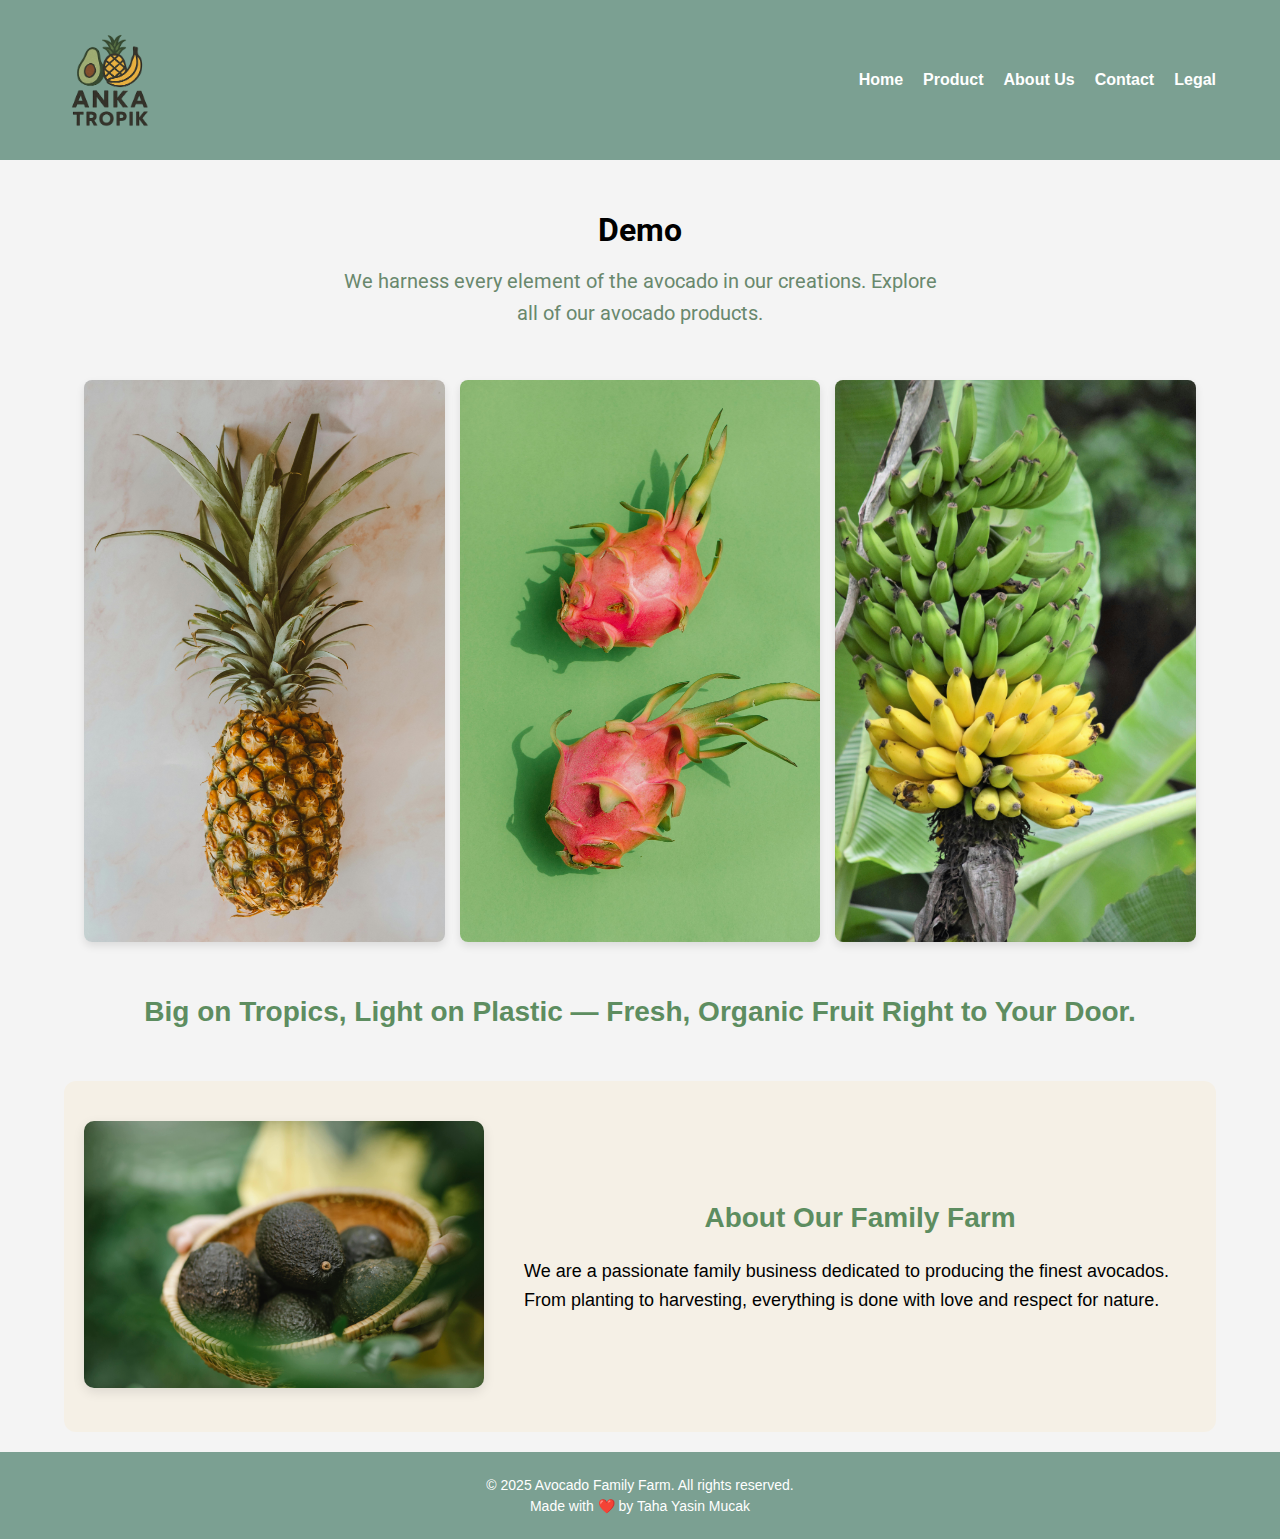
<file: index.html>
<!DOCTYPE html>
<html lang="en">

<head>
    <meta charset="UTF-8">
    <meta name="viewport" content="width=device-width, initial-scale=1.0">
    <title>Anka Tropik</title>
    <link rel="stylesheet" href="style.css">
    <link href="https://fonts.googleapis.com/css2?family=Roboto:wght@400;700&display=swap" rel="stylesheet">
</head>

<body>


    <div id="header"></div>
    <div class="container2">

        <div id="hero">
            <h4 id="h6">Demo</h4>
            <p id="p-hero">We harness every element of the avocado in our creations. Explore all of our avocado
                products.
            </p>
        </div>
        <div class="collage">
            <img src="/images/Ananas.jpg" alt="Pineapple">
            <img src="/images/Dragon Fruit.jpg" alt="Dragon Fruit">
            <img src="/images/Banana.jpg" alt="Banana">
        </div>
        <h2>Big on Tropics, Light on Plastic — Fresh, Organic Fruit Right to Your Door.</h2>
        <div id="aboutus" class="aboutus-section">
            <div class="aboutus-image">
                <img src="/images/avakado family.jpg" alt="Our Family on the Avocado Farm">
            </div>
            <div class="aboutus-text">
                <h2>About Our Family Farm</h2>
                <p>
                    We are a passionate family business dedicated to producing the finest avocados.
                    From planting to harvesting, everything is done with love and respect for nature.
                </p>
            </div>
        </div>
    </div>

    <div id="footer"></div>
</body>
<script src="/js/app.js"></script>

</html>
</file>
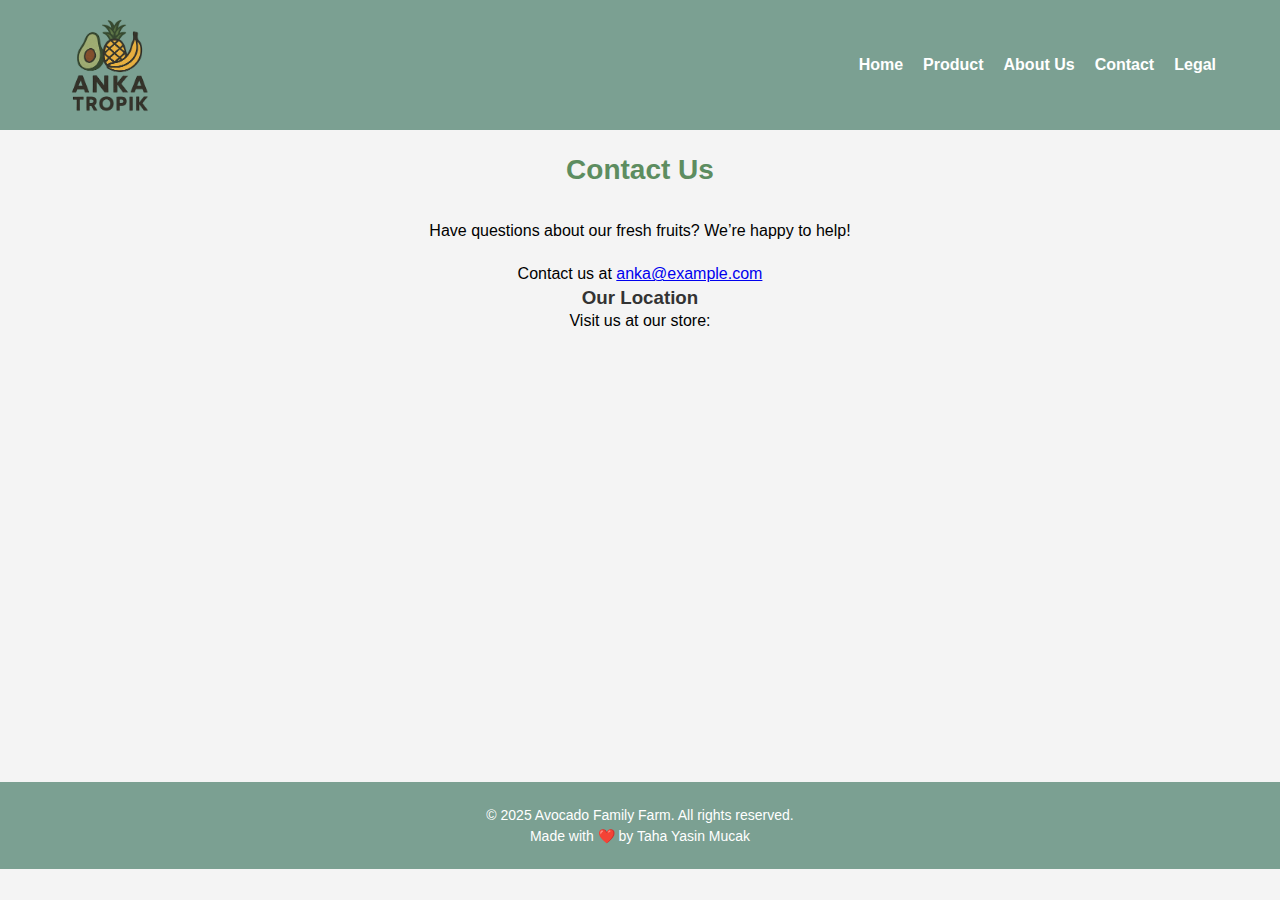
<file: contact/index.html>
<!DOCTYPE html>
<html lang="en">

<head>
    <meta charset="UTF-8">
    <meta name="viewport" content="width=device-width, initial-scale=1.0">
    <title>Document</title>
    <link rel="stylesheet" href="/style.css">
    <link href="https://fonts.googleapis.com/css2?family=Roboto:wght@400;700&display=swap" rel="stylesheet">
</head>

<body>

    <header id="header">
        <div class="container">
            <div class="logo">
                <img src="/logo/logo.png" alt="Logo">
            </div>
            <div class="header-menu">
                <ul>
                    <li><a href="/index.html">Home</a></li>
                    <li><a href="/product/index.html">Product</a></li>
                    <li><a href="/index.html#aboutus">About Us</a></li>
                    <li><a href="/contact/index.html">Contact</a></li>
                    <li><a href="/legal/index.html">Legal</a></li>
                </ul>
            </div>
        </div>
    </header>
    <main class="container3">
        <h2>Contact Us</h2>
        <p>Have questions about our fresh fruits? We’re happy to help!</p>

        <p>Contact us at <a href="mailto:anka@example.com">anka@example.com</a></p>

        <h3>Our Location</h3>
        <p>Visit us at our store:</p>


        <!-- Example Google Maps Embed (replace with your location) -->
        <iframe
            src="https://www.google.com/maps/embed?pb=!1m18!1m12!1m3!1d6017.75533585264!2d28.885935076328035!3d41.04980421686651!2m3!1f0!2f0!3f0!3m2!1i1024!2i768!4f13.1!3m3!1m2!1s0x14caba99615ce5f9%3A0xfe1208011b2733ff!2sAnka%20Tropik!5e0!3m2!1sen!2sus!4v1746789969117!5m2!1sen!2sus"
            width="600" height="450" style="border:0;" allowfullscreen="" loading="lazy"
            referrerpolicy="no-referrer-when-downgrade">
        </iframe>
    </main>
    <footer class="site-footer">
        <div class="footer-container">
            <p>&copy; 2025 Avocado Family Farm. All rights reserved.</p>
            <p>Made with ❤️ by Taha Yasin Mucak</p>
        </div>
    </footer>


</body>


</html>
</file>
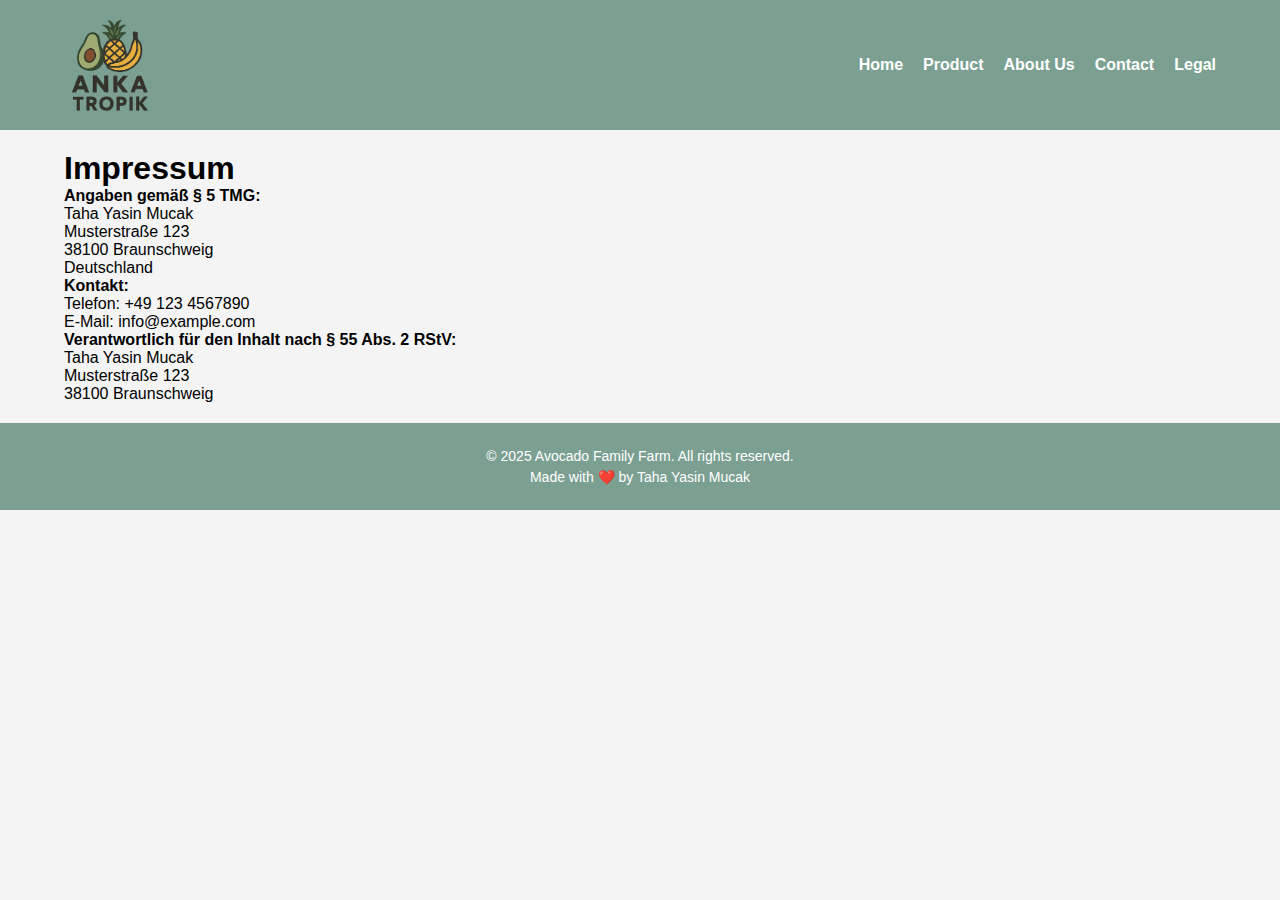
<file: legal/index.html>
<!DOCTYPE html>
<html lang="en">

<head>
    <meta charset="UTF-8">
    <meta name="viewport" content="width=device-width, initial-scale=1.0">
    <title>Document</title>
    <link rel="stylesheet" href="/style.css">
</head>

<body>
    <header id="header">
        <div class="container">
            <div class="logo">
                <img src="/logo/logo.png" alt="Logo">
            </div>
            <div class="header-menu">
                <ul>
                    <li><a href="/index.html">Home</a></li>
                    <li><a href="/product/index.html">Product</a></li>
                    <li><a href="/index.html#aboutus">About Us</a></li>
                    <li><a href="/contact/index.html">Contact</a></li>
                    <li><a href="/legal/index.html">Legal</a></li>
                </ul>
            </div>
        </div>
    </header>
    <div class="container2">

        <h1>Impressum</h1>

        <p><strong>Angaben gemäß § 5 TMG:</strong></p>
        <p>Taha Yasin Mucak<br>
            Musterstraße 123<br>
            38100 Braunschweig<br>
            Deutschland</p>

        <p><strong>Kontakt:</strong></p>
        <p>Telefon: +49 123 4567890<br>
            E-Mail: info@example.com</p>

        <p><strong>Verantwortlich für den Inhalt nach § 55 Abs. 2 RStV:</strong><br>
            Taha Yasin Mucak<br>
            Musterstraße 123<br>
            38100 Braunschweig</p>
    </div>

    <footer class="site-footer">
        <div class="footer-container">
            <p>&copy; 2025 Avocado Family Farm. All rights reserved.</p>
            <p>Made with ❤️ by Taha Yasin Mucak</p>
        </div>
    </footer>

</body>

</html>
</file>
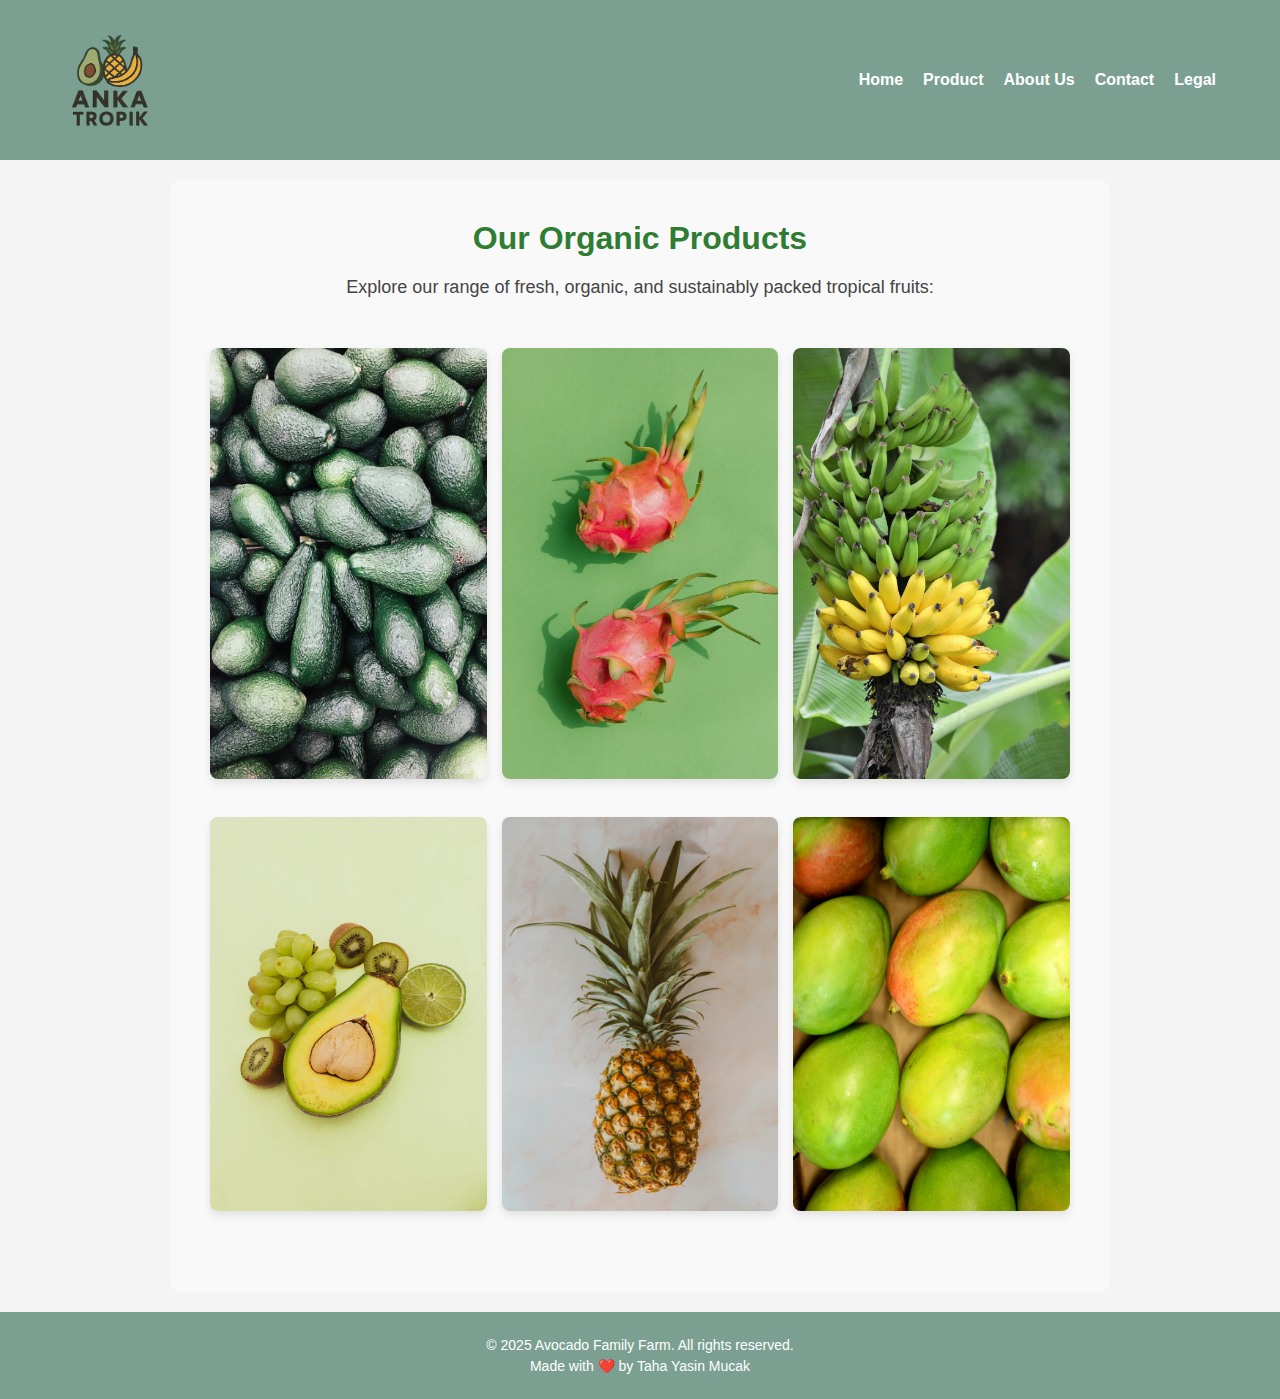
<file: product/index.html>
<!DOCTYPE html>
<html lang="en">

<head>
    <meta charset="UTF-8">
    <meta name="viewport" content="width=device-width, initial-scale=1.0">
    <title>Our Products</title>
    <link rel="stylesheet" href="/style.css">
    <link href="https://fonts.googleapis.com/css2?family=Roboto:wght@400;700&display=swap" rel="stylesheet">
</head>

<body>

    <!-- Header (Same as homepage) -->

    <div id="header"></div>
    <!-- Main Product Section -->
    <main class="container2">
        <section id="product">
            <h1>Our Organic Products</h1>
            <p>Explore our range of fresh, organic, and sustainably packed tropical fruits:</p>

            <div class="collage">
                <img src="/images/avokado.jpg" alt="avocado">
                <img src="/images/Dragon Fruit.jpg" alt="Dragon-fruit">
                <img src="/images/Banana.jpg" alt="Banana">
                <img src="/images/kiwi.jpg" alt="Kiwi">
                <img src="/images/Ananas.jpg" alt="Ananas">
                <img src="/images/Mango.jpg" alt="Mango">
            </div>
        </section>
    </main>

    <!-- Footer (Same as homepage) -->
    <div id="footer"></div>
</body>
<script src="/js/app.js"></script>

</html>
</file>
<file: style.css>
/*Reset and base style*/
* {
  margin: 0;
  padding: 0;
  box-sizing: 0;
}

body {
  font-family: Arial, Helvetica, sans-serif;
  background-color: #f4f4f4;
}

/*header style*/
#header {
  background-color: #7ba092;
  padding: 15px 0;
}
.container {
  width: 90%;
  margin: 0 auto;
  display: flex;
  justify-content: space-between;
  align-items: center;
}

.logo img {
  max-width: fit-content;
  max-height: 100px;
  border-radius: 20px;
  margin: 0;
  padding: 0;
  display: block;
}

.header-menu ul {
  list-style: none;
  display: flex;
  gap: 20px;
}

.header-menu ul li a {
  text-decoration: none;
  color: rgb(255, 255, 255);
  font-weight: bold;
  transition: color 0.5s;
}

.header-menu ul li a:hover {
  color: #054a15;
}

#hero {
  display: flex;
  flex-direction: column;
  align-items: center;
  justify-content: center;
  text-align: center;
  margin: 0 auto;
  height: 20vh; /* Tam ekran yüksekliği */
  font-family: "Roboto", sans-serif; /* Google Font */
}

#h6 {
  font-size: 2rem;
  font-weight: bold;
  margin-bottom: 1rem;
}

#p-hero {
  font-size: 1.25rem;
  max-width: 600px;
  line-height: 1.6;
  color: #69886d;
  border-radius: 10px;
}

.collage {
  display: grid;
  grid-template-columns: repeat(3, 1fr); /* 3 columns */
  gap: 15px; /* Space between images */
  max-width: 1200px;
  margin: 0 auto;
  padding: 20px;
}

.collage img {
  width: 100%;
  height: 95%;
  border-radius: 8px; /* Rounded corners */
  box-shadow: 0 4px 8px rgba(0, 0, 0, 0.1); /* Soft shadow */
  transition: transform 0.3s ease-in-out; /* Smooth hover effect */
}

.collage img:hover {
  transform: scale(1.05); /* Zoom in effect on hover */
}

.aboutus-section {
  display: flex;
  align-items: center;
  gap: 40px;
  margin-top: 50px;
  padding: 20px;
  flex-wrap: wrap;
  background-color: #f5f0e6; /* soft green */
  padding: 40px 20px;
  border-radius: 12px;
}

.aboutus-image img {
  max-width: 400px;
  width: 100%;
  height: auto;
  border-radius: 10px;
  box-shadow: 0 4px 12px rgba(0, 0, 0, 0.1);
}

.aboutus-text {
  flex: 1;
  min-width: 250px;
}

.aboutus-text h2 {
  font-size: 28px;
  margin-bottom: 15px;
}

.aboutus-text p {
  font-size: 18px;
  line-height: 1.6;
}
.container2 {
  width: 90%;
  max-width: 1200px;
  margin: 0 auto;
  padding: 20px;
  display: block;
}

.container2 h2 {
  font-size: 28px;
  color: #5d8d60; /* deep green for organic feel */
  margin-bottom: 20px;
  font-weight: 600;
  line-height: 1.4;
  align-items: center;
  text-align: center;
}
.container3 {
  width: 90%;
  max-width: 600px;
  margin: 0 auto;
  padding: 20px;
  display: block;
  line-height: 0.2;
}

.container3 h2 {
  font-size: 28px;
  color: #5d8d60; /* deep green for organic feel */
  margin-bottom: 20px;
  font-weight: 600;
  line-height: 1.4;
  align-items: center;
  text-align: center;
}

.container3 p {
  padding: 20px;
  align-items: center;
  text-align: center;
}

.site-footer {
  background-color: #7ba092; /* doğal koyu yeşil */
  color: #ffffff;
  text-align: center;
  padding: 20px 10px;
  font-size: 14px;
}

.site-footer p {
  margin: 5px 0;
}
html {
  scroll-behavior: smooth;
}

/*Product*/

#product {
  padding: 40px 20px;
  background-color: #f9f9f9;
  border-radius: 12px;
  max-width: 900px;
  margin: 0 auto;
  text-align: center;
}

#product h1 {
  font-size: 32px;
  color: #2e7d32;
  margin-bottom: 20px;
}

#product p {
  font-size: 18px;
  color: #444;
  margin-bottom: 30px;
}

/*Contact*/

/* Headings */
h3 {
  text-align: center;
  color: #333;
}

/* Form */
form {
  display: flex;
  flex-direction: column;
}

label {
  margin-top: 10px;
  font-weight: bold;
}

input[type="text"],
input[type="email"],
textarea {
  padding: 10px;
  margin-top: 5px;
  border: 1px solid #ccc;
  border-radius: 5px;
  resize: vertical;
}

/* Submit Button */
input[type="submit"] {
  margin-top: 15px;
  padding: 10px;
  background-color: #4caf50;
  color: white;
  font-weight: bold;
  border: none;
  border-radius: 5px;
  cursor: pointer;
}

input[type="submit"]:hover {
  background-color: #45a049;
}

/* Map */
iframe {
  display: block;
  margin-top: 20px;
  width: 100%;
  height: 400px;
  border: 0;
}

/* Responsive Desing*/
@media (max-width: 768px) {
  /* Header layout */
  .container {
    flex-direction: column;
    align-items: center;
  }
  .header-menu ul {
    width: 100%;
    /*padding: 10px 0 5px 15px;*/
    border-radius: 10px;
    transition: 2s;
    margin-top: 15px;
  }
  .header-menu ul li {
    width: 50%;
    font-size: 15px;
    white-space: nowrap;
  }
  .logo img {
    width: 50px;
    border-radius: 20px;
    height: auto;
    margin: 0 auto; /* this helps center in block layouts */
    padding: 0;
    display: block;
  }

  /* Hero text */
  #hero {
    padding: 10px;
    text-align: center;
  }

  #h6 {
    font-size: 22px;
  }

  #p-hero {
    font-size: 16px;
  }

  /* Collage images stacked */
  .collage {
    flex-direction: column;
  }

  .collage img {
    width: 110%;
    border-radius: 10px;
  }
  .container2 h2 {
    font-size: 17px;
    color: #444;
  }

  .container3 h2 {
    font-size: 17px;
    color: #444;
  }

  /* Headline */
  h2 {
    font-size: 20px;
    padding: 0 10px;
  }

  /* About us stacked layout */
  .aboutus-section {
    flex-direction: column;
    text-align: center;
    padding: 20px;
  }

  .aboutus-image img {
    width: 100%;
  }

  .aboutus-text {
    padding: 0;
  }

  /* Footer spacing */
  .site-footer {
    font-size: 13px;
    padding: 15px 10px;
  }
  #product {
    padding: 30px 15px;
  }

  #product h1 {
    font-size: 26px;
  }

  #product ul li {
    font-size: 16px;
  }

  /*Contack*/

  .container3 {
    width: 90%;
    max-width: 600px;
    margin: 0 auto;
    display: block;
    line-height: 1;
  }

  .container3 h2 {
    font-size: 28px;
    color: #5d8d60; /* deep green for organic feel */
    margin-bottom: 20px;
    font-weight: 600;
    line-height: 1.4;
    align-items: center;
    text-align: center;
  }

  .container3 p {
    padding: 20px;
    align-items: center;
    text-align: center;
  }
  /*Logo*/

  .logo img {
    width: 100px;
    border-radius: 20px;
    height: auto;
    margin: 0;
    padding: 0;
    display: block;
  }
  /*Legal*/
}
</file>
